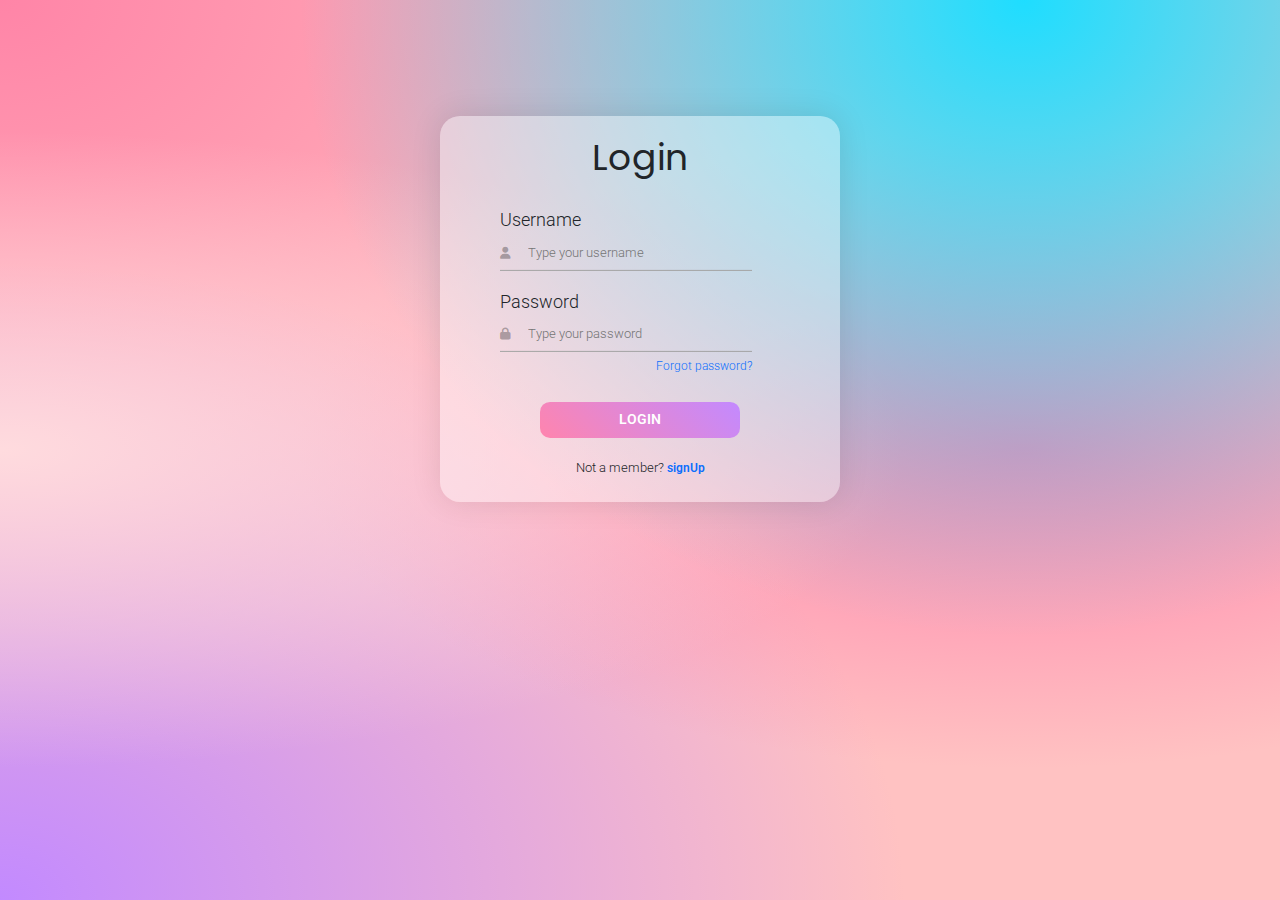
<file: Login.html>
<html lang="en">
<head>
  <meta charset="UTF-8">
  <meta http-equiv="X-UA-Compatible" content="IE=edge">
  <meta name="viewport" content="width=device-width, initial-scale=1.0">
  <title>Login</title>
  <link rel="stylesheet" href="Other/fontawesome.css">
  <link rel="stylesheet" href="Other/solid.css">
  <link rel="stylesheet" href="Other/all.css">
  <link rel="stylesheet" href="Other/css/bootstrap.css">
  <link rel="stylesheet" href="signup-signIn.css">
  <link rel="stylesheet" href="https://use.fontawesome.com/releases/v5.15.2/css/all.css" integrity="sha384-vSIIfh2YWi9wW0r9iZe7RJPrKwp6bG+s9QZMoITbCckVJqGCCRhc+ccxNcdpHuYu" crossorigin="anonymous">
</head>
<body>
  <section class="top-login-form">
    <h1>Login</h1>
    <div class="login-form">
      <h4>Username</h4>
      <div class="username-input">
        <i class="fas fa-user"></i>
        <input type="text" placeholder="Type your username">
      </div>
      <h4>Password</h4>
      <div class="password-input">
        <i class="fas fa-lock"></i>
        <input type="text" placeholder="Type your password">
      </div>
      <p><a href="#">Forgot password?</a></p>
    </div>
    <a href="#" class="login-btn">
     LOGIN
    </a>
    <div class="alternative-signup">
      <p>Not a member? <span><a href="signUp.html">signUp</a></span></p>
    </div>
  </section>
</body>
</html>
</file>
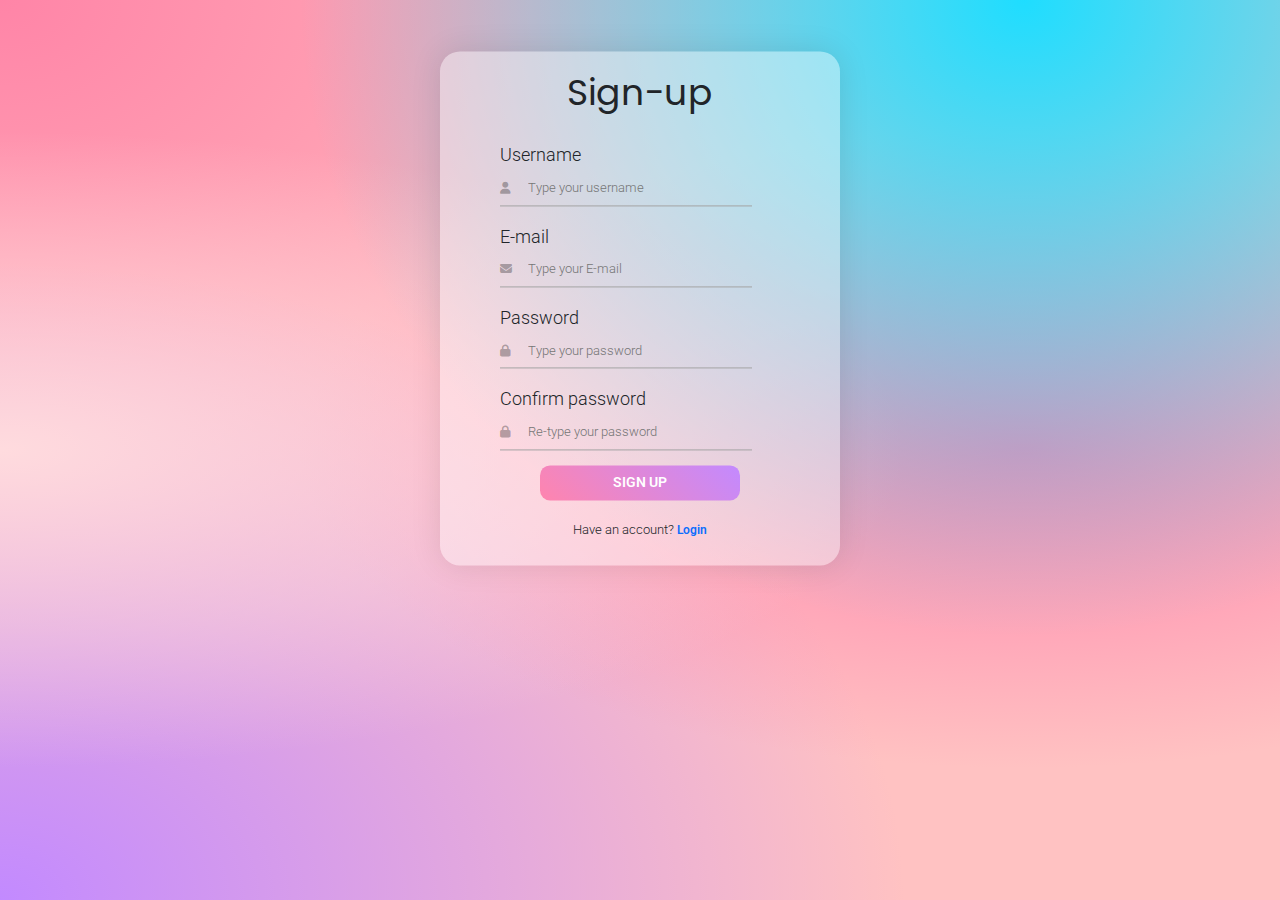
<file: signUp.html>
<html lang="en">
<head>
  <meta charset="UTF-8">
  <meta http-equiv="X-UA-Compatible" content="IE=edge">
  <meta name="viewport" content="width=device-width, initial-scale=1.0">
  <title>Sign-up</title>
  <link rel="stylesheet" href="Other/fontawesome.css">
  <link rel="stylesheet" href="Other/solid.css">
  <link rel="stylesheet" href="Other/all.css">
  <link rel="stylesheet" href="Other/css/bootstrap.css">
  <link rel="stylesheet" href="signup-signIn.css">
  <link rel="stylesheet" href="https://use.fontawesome.com/releases/v5.15.2/css/all.css" integrity="sha384-vSIIfh2YWi9wW0r9iZe7RJPrKwp6bG+s9QZMoITbCckVJqGCCRhc+ccxNcdpHuYu" crossorigin="anonymous">
</head>
<body>
  <section>
    <h1>Sign-up</h1>
    <div class="login-form">
      <h4>Username</h4>
      <div class="username-input">
        <i class="fas fa-user"></i>
        <input type="text" placeholder="Type your username">
      </div>
      <h4>E-mail</h4>
      <div class="username-input">
        <i class="fa-solid fa-envelope"></i>
        <input type="text" placeholder="Type your E-mail">
      </div>
      <h4>Password</h4>
      <div class="password-input">
        <i class="fas fa-lock"></i>
        <input type="text" placeholder="Type your password">
      </div>
      <h4>Confirm password</h4>
      <div class="password-input">
        <i class="fas fa-lock"></i>
        <input type="text" placeholder="Re-type your password">
      </div>
      <!-- <p><a href="#">Forgot password?</a></p> -->
    </div>
    <a href="#" class="login-btn">
     SIGN UP
    </a>
    <div class="alternative-signup">
      <p>Have an account? <span><a href="Login.html">Login</a></span></p>
    </div>
  </section>
</body>
</html>
</file>
<file: signup-signIn.css>
@import url('https://fonts.googleapis.com/css2?family=Poppins:wght@400;500;600&family=Roboto+Condensed:wght@700&family=Roboto:wght@300;400;500;600;700&display=swap');


* {
  font-family: 'Roboto', sans-serif;
  box-sizing: border-box;
  margin: 0;
  padding: 0;
  font-size: 12px;
}
a{
    text-decoration: none;
}
body {
  background-color: #fff9f9;
  /* min-height: 600px;
  min-width: 700px; */
  /* height: 100vh; */
  height: 100%;
  /* width: 100vw; */
  background-color:hsla(0,100%,88%,1);
  background-image:
radial-gradient(at 80% 0%, hsla(189,100%,56%,1) 0px, transparent 50%),
radial-gradient(at 0% 50%, hsla(355,100%,93%,1) 0px, transparent 50%),
radial-gradient(at 80% 50%, hsla(340,100%,76%,1) 0px, transparent 50%),
radial-gradient(at 0% 100%, hsla(269,100%,77%,1) 0px, transparent 50%),
radial-gradient(at 0% 0%, hsla(343,100%,76%,1) 0px, transparent 50%);
}

section {
  margin: 0 auto;
  width: 400px;
  min-height: 380px;
  transform: translateY(10%);
  display: flex;
  flex-direction: column;
  align-items: center;
  justify-content: space-evenly;
  background-color: rgba(255,255,255,0.4);
  border-radius: 20px;
  box-shadow: 0px 0 31px 0px rgb(0 0 0 / 10%);
}
.top-login-form{
  margin: 0 auto;
  width: 400px;
  min-height: 380px;
  transform: translateY(30%);
  display: flex;
  flex-direction: column;
  align-items: center;
  justify-content: space-evenly;
  background-color: rgba(255,255,255,0.4);
  border-radius: 20px;
  box-shadow: 0px 0 31px 0px rgb(0 0 0 / 10%);
}

h1 {
  margin: 20px 0 10px 0;
  font-size: 3rem;
  font-weight: 400;
  font-family: 'Poppins', sans-serif;
}

.login-form {
  width: 70%;
  margin-bottom: 15px;
}

h4 {
  margin: 20px 0 5px 0;
  font-size: 1.5rem;
  font-weight: 300;
}
input {
  width: 80%;
  font-size:1.1rem;
  font-weight: 300;
  padding: 7px 0;
  border: none;
  background-color: inherit;
}

.username-input, .password-input {
  width: 90%;
  border-bottom: 1px solid #a4a4a4;
}

i {
  width: 10%;
  color: rgba(0,0,0,0.3);
  padding-right: 7px;
}

.login-form>p {
  width: 90%;
  font-size: 1.1rem;
  text-align: right;
  margin-top: 5px;
  font-weight: 300;
}

.login-btn {
  border: none;
  padding: 7px 20px;
  width: 50%;
  border-radius: 10px;
  font-size: 1.2rem;
  background-image: linear-gradient(43deg, hsla(340,100%,76%,1) 0%, hsla(269,100%,77%,1) 100%);
  color: white;
  font-weight: 600;
  text-align: center;
}

.alternative-signup {
  width: 70%;
  margin: 20px 0;
  display: flex;
  flex-direction: column;
  align-items: center;
}
.alternative-signup>p {
  width: 90%;
  font-size: 1.1rem;
  text-align: center;
  margin-bottom: 5px;
  font-weight: 300;
}
span {
  font-size: 1.1rem;
  font-weight: 600;
  color: hsl(269deg 26% 47%);
}
</file>
<file: Other/solid.css>
/*!
 * Font Awesome Free 6.2.0 by @fontawesome - https://fontawesome.com
 * License - https://fontawesome.com/license/free (Icons: CC BY 4.0, Fonts: SIL OFL 1.1, Code: MIT License)
 * Copyright 2022 Fonticons, Inc.
 */
:root, :host {
  --fa-style-family-classic: 'Font Awesome 6 Free';
  --fa-font-solid: normal 900 1em/1 'Font Awesome 6 Free'; }

@font-face {
  font-family: 'Font Awesome 6 Free';
  font-style: normal;
  font-weight: 900;
  font-display: block;
  src: url("../webfonts/fa-solid-900.woff2") format("woff2"), url("../webfonts/fa-solid-900.ttf") format("truetype"); }

.fas,
.fa-solid {
  font-weight: 900; }
</file>
